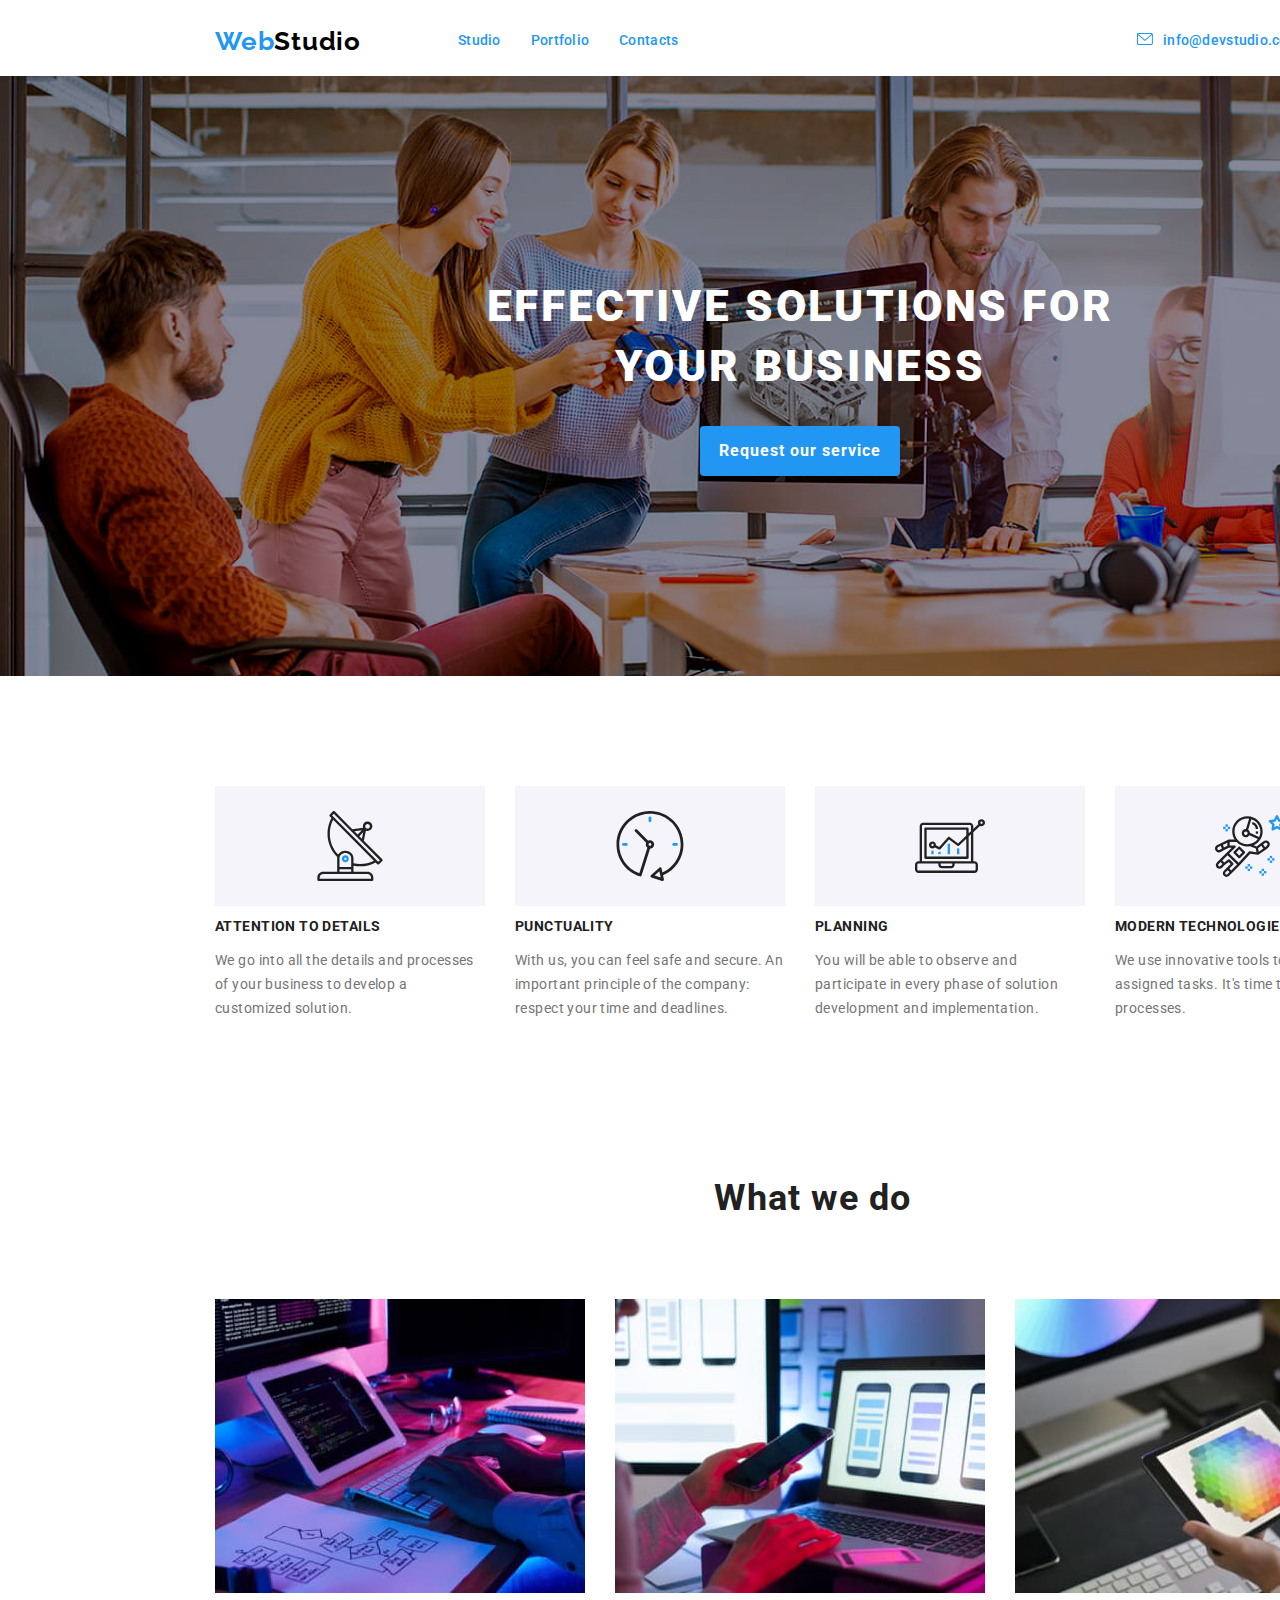
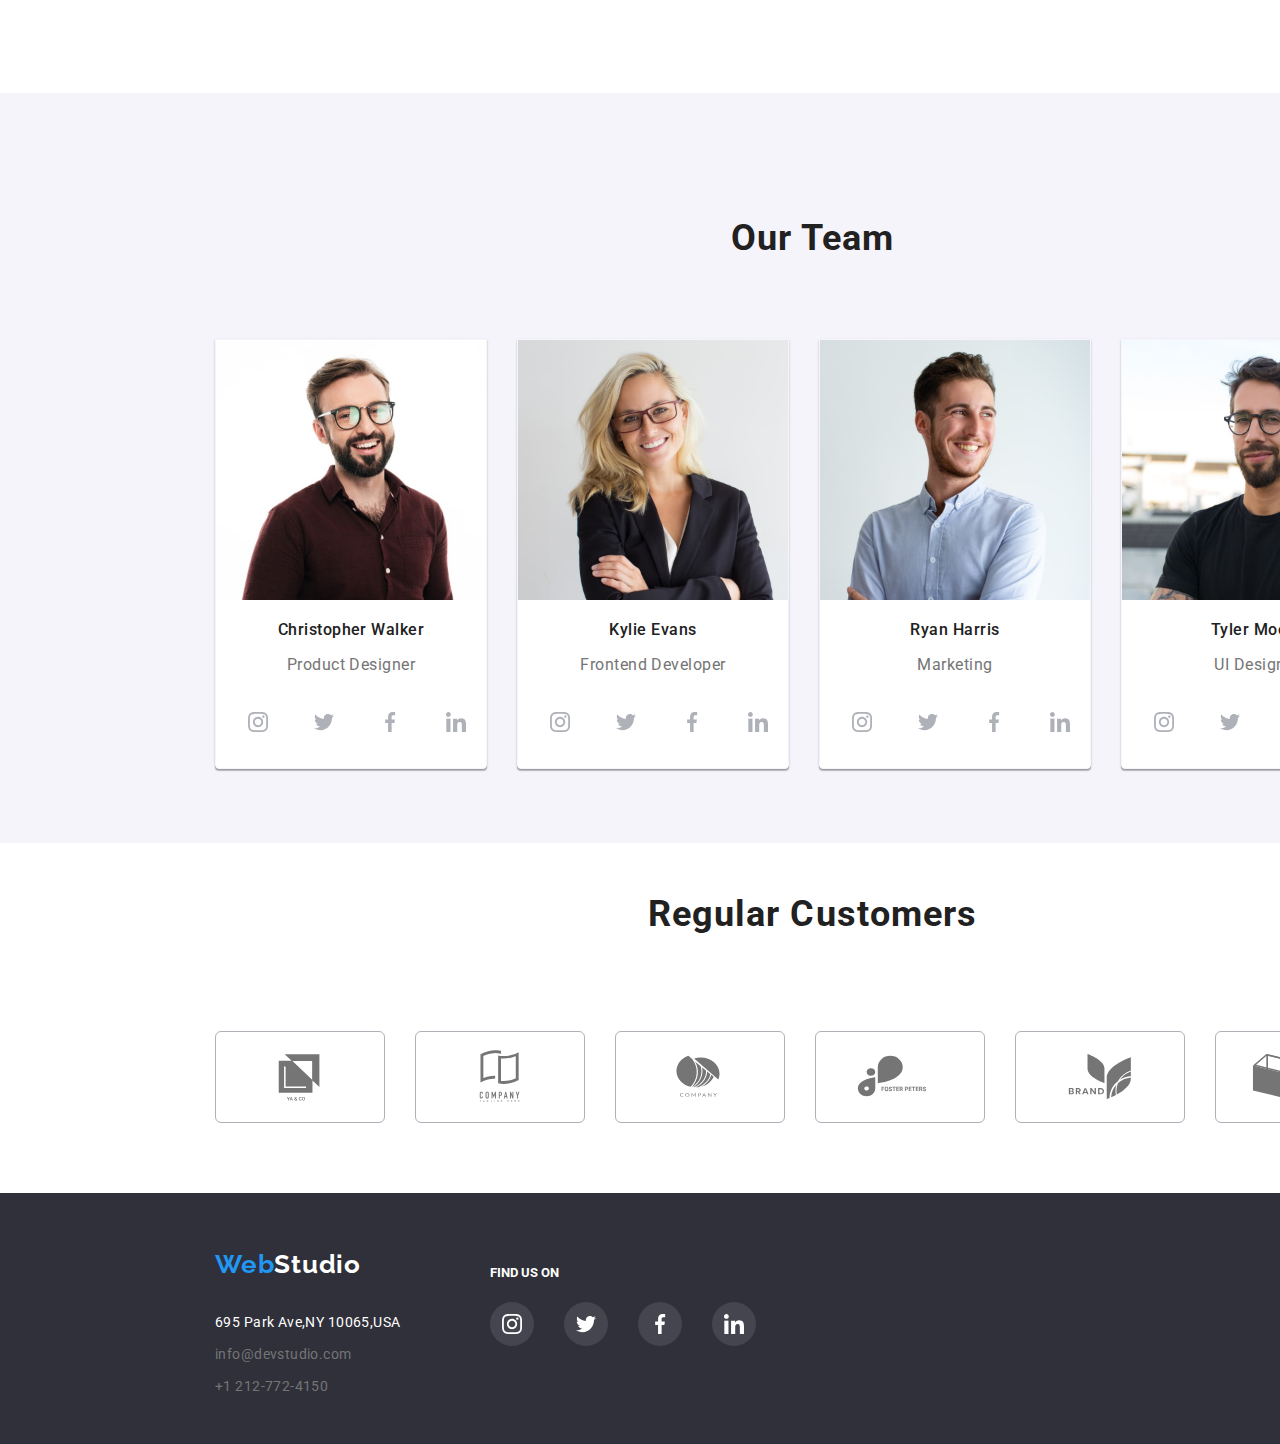
<file: index.html>
<!DOCTYPE html>
<html lang="en">
  <head>
    <meta charset="UTF-8" />
    <meta http-equiv="X-UA-Compatible" content="IE=edge" />
    <meta name="viewport" content="width=device-width, initial-scale=1.0" />
    <link rel="stylesheet" href="https://cdnjs.cloudflare.com/ajax/libs/modern-normalize/1.0.0/modern-normalize.min.css" />
    <link rel="preconnect" href="https://fonts.googleapis.com" />
    <link rel="preconnect" href="https://fonts.gstatic.com" crossorigin />
    <link href="https://fonts.googleapis.com/css2?family=Raleway:wght@700&family=Roboto:wght@400;500;700&display=swap" rel="stylesheet" />
    <link rel="stylesheet" href="./styles/styles.css" />
    <title>Main</title>
  </head>
  <body>
    <header class="header-size">
      <!--LOGO-->
      <p class="logo">
        <a href="https://rodalto.github.io/goit-markup-hw-04/index.html">Web<span style="color: #000000">Studio</span></a>
      </p>
      <nav>
        <ul id="menu">
          <li>
            <a class="nav-link" href="#">Studio</a>
          </li>
          <li>
            <a class="nav-link" href="https://rodalto.github.io/goit-markup-hw-04/portfolio.html">Portfolio</a>
          </li>
          <li>
            <a class="nav-link" href="#">Contacts</a>
          </li>
        </ul>
      </nav>
      <ul>
        <li class="tel-details">
          <ul class="contacts-flex">
            <li>
              <svg width="10" height="16">
                <use href="./images/icons.svg#icon-telephone"></use>
              </svg>
            </li>
            <li><a class="nav-link" href="tel:+1212-772-4150">+1 212-772-4150</a></li>
          </ul>
        </li>
        <li class="email-details">
          <ul class="contacts-flex">
            <li>
              <svg width="16" height="12">
                <use href="./images/icons.svg#icon-envelope-hover"></use>
              </svg>
            </li>
            <li><a class="nav-link" href="email:info@devstudio.com">info@devstudio.com</a></li>
          </ul>
        </li>
      </ul>
    </header>
    <main>
      <!--Hero Menu-->
      <div class="hero-main">
        <h1 class="hero-main-title">effective solutions for your business</h1>
        <div>
          <button class="hero-main-button">Request our service</button>
        </div>
      </div>
      <!--Company Details sections-->
      <section class="section">
        <ul class="company-details">
          <li>
            <div class="company-details-svg-item">
              <svg width="70" height="70">
                <use href="./images/icons.svg#icon-antenna-1"></use>
              </svg>
            </div>
            <h2 class="company-details-title">ATTENTION TO DETAILS</h2>
            <p class="company-details-content">We go into all the details and processes of your business to develop a customized solution.</p>
          </li>
          <li>
            <div class="company-details-svg-item">
              <svg width="70" height="70">
                <use href="./images/icons.svg#icon-clock-1"></use>
              </svg>
            </div>
            <h2 class="company-details-title">PUNCTUALITY</h2>
            <p class="company-details-content">With us, you can feel safe and secure. An important principle of the company: respect your time and deadlines.</p>
          </li>
          <li>
            <div class="company-details-svg-item">
              <svg width="70" height="70">
                <use href="./images/icons.svg#icon-diagram-1"></use>
              </svg>
            </div>
            <h2 class="company-details-title">PLANNING</h2>
            <p class="company-details-content">You will be able to observe and participate in every phase of solution development and implementation.</p>
          </li>
          <li>
            <div class="company-details-svg-item">
              <svg width="70" height="70">
                <use href="./images/icons.svg#icon-astronaut-1"></use>
              </svg>
            </div>
            <h2 class="company-details-title">MODERN TECHNOLOGIES</h2>
            <p class="company-details-content">We use innovative tools to solve assigned tasks. It's time to simplify work processes.</p>
          </li>
        </ul>
      </section>
      <section class="what-we-do-section-size">
        <h2 class="section-title">What we do</h2>
        <ul class="what-we-do-img">
          <div>
            <li>
              <img src="./images/what_we_do/box1.jpg" alt="box 1" width="370" />
            </li>
          </div>
          <li>
            <img src="./images/what_we_do/box2.jpg" alt="box 2" width="370" />
          </li>
          <li>
            <img src="./images/what_we_do/box3.jpg" alt="box 3" width="370" />
          </li>
        </ul>
      </section>
      <!--Our Team section-->
      <section class="our-team-section-size section">
        <h2 class="section-title">Our Team</h2>
        <ul class="our-team-style">
          <li class="our-team-item">
            <img src="./images/who_we_are/team-card-1.jpg" alt="team card 1" width="270" />
            <h3 class="our-team-img-heading">Christopher Walker</h3>
            <p class="our-team-img-subheading">Product Designer</p>
            <ul class="our-team-icons">
              <li class="our-team-icons-item">
                <a href="#" target="_blank">
                  <svg class="our-team-svg" width="20" height="20">
                    <use href="./images/icons.svg#icon-instagram-2"></use>
                  </svg>
                </a>
              </li>
              <li class="our-team-icons-item">
                <a href="#" target="_blank">
                  <svg class="our-team-svg" width="20" height="20">
                    <use href="./images/icons.svg#icon-twitter-1"></use>
                  </svg>
                </a>
              </li>
              <li class="our-team-icons-item">
                <a href="#" target="_blank">
                  <svg class="our-team-svg" width="20" height="20">
                    <use href="./images/icons.svg#icon-facebook-1"></use>
                  </svg>
                </a>
              </li>
              <li class="our-team-icons-item">
                <a href="#" target="_blank">
                  <svg class="our-team-svg" width="20" height="20">
                    <use href="./images/icons.svg#icon-linkedin-1"></use>
                  </svg>
                </a>
              </li>
            </ul>
          </li>
          <li class="our-team-item">
            <img src="./images/who_we_are/team-card-2.jpg" alt="team card 2" width="270" />
            <h3 class="our-team-img-heading">Kylie Evans</h3>
            <p class="our-team-img-subheading">Frontend Developer</p>
            <ul class="our-team-icons">
              <li class="our-team-icons-item">
                <a href="#" target="_blank">
                  <svg class="our-team-svg" width="20" height="20">
                    <use href="./images/icons.svg#icon-instagram-2"></use>
                  </svg>
                </a>
              </li>
              <li class="our-team-icons-item">
                <a href="#" target="_blank">
                  <svg class="our-team-svg" width="20" height="20">
                    <use href="./images/icons.svg#icon-twitter-1"></use>
                  </svg>
                </a>
              </li>
              <li class="our-team-icons-item">
                <a href="#" target="_blank">
                  <svg class="our-team-svg" width="20" height="20">
                    <use href="./images/icons.svg#icon-facebook-1"></use>
                  </svg>
                </a>
              </li>
              <li class="our-team-icons-item">
                <a href="#" target="_blank">
                  <svg class="our-team-svg" width="20" height="20">
                    <use href="./images/icons.svg#icon-linkedin-1"></use>
                  </svg>
                </a>
              </li>
            </ul>
          </li>
          <li class="our-team-item">
            <img src="./images/who_we_are/team-card-3.jpg" alt="team card 3" width="270" />
            <h3 class="our-team-img-heading">Ryan Harris</h3>
            <p class="our-team-img-subheading">Marketing</p>
            <ul class="our-team-icons">
              <li class="our-team-icons-item">
                <a href="#" target="_blank">
                  <svg class="our-team-svg" width="20" height="20">
                    <use href="./images/icons.svg#icon-instagram-2"></use>
                  </svg>
                </a>
              </li>
              <li class="our-team-icons-item">
                <a href="#" target="_blank">
                  <svg class="our-team-svg" width="20" height="20">
                    <use href="./images/icons.svg#icon-twitter-1"></use>
                  </svg>
                </a>
              </li>
              <li class="our-team-icons-item">
                <a href="#" target="_blank">
                  <svg class="our-team-svg" width="20" height="20">
                    <use href="./images/icons.svg#icon-facebook-1"></use>
                  </svg>
                </a>
              </li>
              <li class="our-team-icons-item">
                <a href="#" target="_blank">
                  <svg class="our-team-svg" width="20" height="20">
                    <use href="./images/icons.svg#icon-linkedin-1"></use>
                  </svg>
                </a>
              </li>
            </ul>
          </li>
          <li class="our-team-item">
            <img src="./images/who_we_are/team-card-4.jpg" alt="team card 4" width="270" />
            <h3 class="our-team-img-heading">Tyler Moore</h3>
            <p class="our-team-img-subheading">UI Designer</p>
            <ul class="our-team-icons">
              <li class="our-team-icons-item">
                <a href="#" target="_blank">
                  <svg class="our-team-svg" width="20" height="20">
                    <use href="./images/icons.svg#icon-instagram-2"></use>
                  </svg>
                </a>
              </li>
              <li class="our-team-icons-item">
                <a href="#" target="_blank">
                  <svg class="our-team-svg" width="20" height="20">
                    <use href="./images/icons.svg#icon-twitter-1"></use>
                  </svg>
                </a>
              </li>
              <li class="our-team-icons-item">
                <a href="#" target="_blank">
                  <svg class="our-team-svg" width="20" height="20">
                    <use href="./images/icons.svg#icon-facebook-1"></use>
                  </svg>
                </a>
              </li>
              <li class="our-team-icons-item">
                <a href="#" target="_blank">
                  <svg class="our-team-svg" width="20" height="20">
                    <use href="./images/icons.svg#icon-linkedin-1"></use>
                  </svg>
                </a>
              </li>
            </ul>
          </li>
        </ul>
      </section>
      <!--Regular customers section -->
      <section class="customers">
        <div>
          <h2 class="section-title">Regular Customers</h2>
          <ul class="customers-list">
            <li class="customers-item">
              <a href="#" target="_blank">
                <svg class="customers-svg" width="106" height="60">
                  <use href="./images/icons.svg#icon-Logo"></use>
                </svg>
              </a>
            </li>
            <li class="customers-item">
              <a href="#" target="_blank">
                <svg class="customers-svg" width="106" height="60">
                  <use href="./images/icons.svg#icon-Logo-1"></use>
                </svg>
              </a>
            </li>
            <li class="customers-item">
              <a href="#" target="_blank">
                <svg class="customers-svg" width="106" height="60">
                  <use href="./images/icons.svg#icon-Logo-2"></use>
                </svg>
              </a>
            </li>
            <li class="customers-item">
              <a href="#" target="_blank">
                <svg class="customers-svg" width="106" height="60">
                  <use href="./images/icons.svg#icon-Logo-3"></use>
                </svg>
              </a>
            </li>
            <li class="customers-item">
              <a href="#" target="_blank">
                <svg class="customers-svg" width="106" height="60">
                  <use href="./images/icons.svg#icon-Logo-4"></use>
                </svg>
              </a>
            </li>
            <li class="customers-item">
              <a href="#" target="_blank">
                <svg class="customers-svg" width="106" height="60">
                  <use href="./images/icons.svg#icon-Logo-5"></use>
                </svg>
              </a>
            </li>
          </ul>
        </div>
      </section>
    </main>
    <footer class="footer">
      <!--Adress Details-->
      <div class="footer-flex">
        <!--Logo Footer-->
        <div>
          <p class="logo">
            <a href="https://rodalto.github.io/goit-markup-hw-04/index.html">Web<span style="color: white">Studio</span></a>
          </p>
          <address>
            <ul class="adress-details">
              <li>
                <a href="https://goo.gl/maps/2BmG9XRKKXJ8z7YL6" target="_blank" rel="noopener noreferrer nofollow"> <span style="color: white">695 Park Ave,NY 10065,USA</span></a>
              </li>
              <li>
                <a href="mailto:info@devstudio.com"><span style="color: #757575">info@devstudio.com</span></a>
              </li>
              <li><a href="tel:+1212-772-4150">+1 212-772-4150</a></li>
            </ul>
          </address>
        </div>
        <div class="footer-icons-positions">
          <h5 class="media-icons-title">FIND US ON</h5>
          <ul class="media-icons">
            <li class="media-icons-item">
              <a href="#" target="_blank">
                <svg class="footer-icons" width="20" height="20">
                  <use href="./images/icons.svg#icon-instagram-2"></use>
                </svg>
              </a>
            </li>
            <li class="media-icons-item">
              <a href="#" target="_blank">
                <svg class="footer-icons" width="20" height="20">
                  <use href="./images/icons.svg#icon-twitter-1"></use>
                </svg>
              </a>
            </li>
            <li class="media-icons-item">
              <a href="#" target="_blank">
                <svg class="footer-icons" width="20" height="20">
                  <use href="./images/icons.svg#icon-facebook-1"></use>
                </svg>
              </a>
            </li>
            <li class="media-icons-item">
              <a href="#" target="_blank">
                <svg class="footer-icons" width="20" height="20">
                  <use href="./images/icons.svg#icon-linkedin-1"></use>
                </svg>
              </a>
            </li>
          </ul>
        </div>
      </div>
    </footer>
  </body>
</html>
</file>
<file: styles/styles.css>
.container {
  width: 1200px;
  margin: 0 auto;
}

.section {
  padding-top: 94px;
  padding-bottom: 94px;
}

body {
  font-family: "Roboto";
}

/* Global titles style*/
.section-title {
  width: 1170px;
  padding-left: 455px;
  padding-bottom: 50px;
  top: 969px;
  font-family: "Roboto";
  font-style: normal;
  font-weight: 700;
  font-size: 36px;
  line-height: 42px;
  text-align: center;
  letter-spacing: 0.03em;
  color: #212121;
}

/*Header section*/

.header-size {
  width: 1200px;
  height: 50px;
}

a {
  text-decoration: none;
  color: #2196f3;
}

a:hover {
  color: black;
}

ul {
  list-style: none;
}

.logo {
  width: 145px;
  height: 31px;
  padding-left: 215px;
  font-family: "Raleway";
  font-style: normal;
  font-weight: 700;
  font-size: 26px;
  line-height: 31px;
  letter-spacing: 0.03em;
  color: #2196f3;
  text-decoration: none;
}

#menu {
  position: absolute;
  width: 42px;
  height: 16px;
  left: 453px;
  top: 32px;
  display: flex;
  justify-content: space-between;
  margin: 0 -50px;
  font-family: "Roboto";
  font-style: normal;
  font-weight: 500;
  font-size: 14px;
  line-height: 16px;
  letter-spacing: 0.02em;
  color: #212121;
}

#menu a {
  width: calc(100% / 3 - 30px);
  margin: 0 15px;
  text-align: center;
}

.email-details {
  position: absolute;
  width: 135px;
  height: 16px;
  left: 1097px;
  top: 32px;
  font-family: "Roboto";
  font-style: normal;
  font-weight: 500;
  font-size: 14px;
  line-height: 16px;
  letter-spacing: 0.02em;
  color: #2196f3;
}

a[href^="mailto:info@devstudio.com"] {
  color: #2196f3;
}

.tel-details {
  position: absolute;
  width: 213px;
  height: 16px;
  left: 1272px;
  top: 32px;
  font-family: "Roboto";
  font-style: normal;
  font-weight: 500;
  font-size: 14px;
  line-height: 16px;
  letter-spacing: 0.02em;
}

.contacts-flex {
  display: flex;
  gap: 10px;
}

a[href^="tel:+1212-772-4150"] {
  color: #757575;
}

.contact-icons {
  display: inline-block;
  vertical-align: middle;
  padding: 0 10px 0 0;
}

/*Hero main section */

.hero-main {
  width: 1600px;
  height: 600px;
  left: 0px;
  top: 80px;
  background: #2f303a;
  background: linear-gradient(right, red, blue);
  background-image: url(../images/Img.jpg);
}

.hero-main-title {
  position: absolute;
  width: 696px;
  height: 120px;
  left: 452px;
  margin-top: 200px;
  font-family: "Roboto";
  font-style: normal;
  font-weight: 900;
  font-size: 44px;
  line-height: 60px;
  text-align: center;
  align-items: center;
  text-align: center;
  letter-spacing: 0.06em;
  text-transform: uppercase;
  color: #fff;
}

button {
  border: none;
}

.hero-main-button {
  position: absolute;
  width: 200px;
  height: 50px;
  left: 700px;
  margin-top: 350px;
  color: #fff;
  background: #2196f3;
  box-shadow: 0px 4px 4px rgba(0, 0, 0, 0.15);
  border-radius: 4px;
  font-family: "Roboto";
  font-style: normal;
  font-weight: 700;
  font-size: 15x;
  align-items: center;
  text-align: center;
  letter-spacing: 0.06em;
}

.hero-main-button:hover {
  background: #188ce8;
}

/*Company Details section*/

.company-details {
  width: 1650px;
  height: 251px;
  padding-left: 215px;
  padding-top: -350px;
  display: flex;
  gap: 30px;
}

.company-details-svg-item {
  background: #f5f4fa;
  width: 270px;
  height: 120px;
  text-align: center;
  padding-top: 25px;
}

.company-details-title {
  font-family: "Roboto";
  font-style: normal;
  font-weight: 700;
  font-size: 14px;
  line-height: 16px;
  letter-spacing: 0.03em;
  text-transform: uppercase;
  color: #212121;
}

.company-details-content {
  font-family: "Roboto";
  font-style: normal;
  font-weight: 400;
  font-size: 14px;
  line-height: 24px;
  letter-spacing: 0.03em;
  color: #757575;
  width: 270px;
}

/* what-we-do-section */

.what-we-do-section-size {
  width: 1170px;
  height: 516px;
  left: 215px;
  top: 969px;
}

.what-we-do-img {
  display: flex;
  gap: 30px;
  width: 370px;
  height: 294px;
  padding-left: 215px;
}

.our-team-section-size {
  width: 1600px;
  height: 750px;
  background: #f5f4fa;
}

.our-team-style {
  display: flex;
  gap: 30px;
  padding-left: 215px;
  height: 430px;
  left: 215px;
  padding-top: auto;
}

.our-team-item {
  background-color: white;
  border-style: solid;
  border-width: 1px;
  border-color: #f5f4fa;
  box-shadow: 0px 1px 3px rgba(0, 0, 0, 0.12), 0px 1px 1px rgba(0, 0, 0, 0.14), 0px 2px 1px rgba(0, 0, 0, 0.2);
  border-radius: 0px 0px 4px 4px;
}

.our-team-img-heading {
  font-family: "Roboto";
  font-style: normal;
  font-weight: 500;
  font-size: 16px;
  line-height: 19px;
  text-align: center;
  letter-spacing: 0.03em;
  color: #212121;
}

.our-team-img-subheading {
  font-family: "Roboto";
  font-style: normal;
  font-weight: 400;
  font-size: 16px;
  line-height: 19px;
  text-align: center;
  letter-spacing: 0.03em;
  color: #757575;
}

.our-team-icons {
  padding-top: 10px;
  padding-left: 20px;
  display: flex;
  gap: 22px;
}

.our-team-icons-item {
  width: 44px;
  height: 44px;
  text-align: center;
  padding-top: 12px;
}

.our-team-svg {
  fill: #afb1b8;
}

.our-team-svg:hover {
  fill: #fff;
}

.our-team-icons-item:hover {
  background-color: #188ce8;
  border-radius: 100%;
}

/*Customers section*/

.customers {
  margin: 50px 0 50px 0;
  height: 250px;
}

.customers-list {
  display: flex;
  padding-left: 215px;
  gap: 30px;
  position: absolute;
}

.customers-item {
  width: 170px;
  height: 92px;
  border: solid 1px #afb1b8;
  border-radius: 6px;
  text-align: center;
  padding-top: 15px;
}

.customers-svg {
  fill: #757575;
}

.customers-svg:hover {
  fill: #188ce8;
}

/* Portfolio Page */

.portfolio-section-size {
  width: 1570px;
  height: 1800px;
  padding-left: 90px;
}

.portfolio-button-style {
  font-family: "Roboto";
  font-style: normal;
  font-weight: 500;
  font-size: 16px;
  line-height: 26px;
  text-align: center;
  letter-spacing: 0.03em;
  color: #212121;
  background: #f5f4fa;
  border-radius: 4px;
  justify-content: space-between;
  margin: 8px;
}

.portfolio-buttons-position {
  padding-left: 610px;
  padding-bottom: 56px;
  display: flex;
}

.portfolio-button-style:hover {
  color: white;
  background: #2196f3;
}

.portfolio-img-item {
  border-style: solid;
  border-width: 1px;
  border-color: #f5f4fa;
  margin-bottom: 55px;
}

.portfolio-img-item:hover {
  box-shadow: 0px 1px 1px rgba(0, 0, 0, 0.12), 0px 4px 4px rgba(0, 0, 0, 0.06), 1px 4px 6px rgba(0, 0, 0, 0.16);
}

.portfolio-img {
  display: flex;
  justify-content: space-between;
  flex-direction: row;
  flex-wrap: wrap;
}

.portfolio-img-heading {
  font-family: "Roboto";
  font-style: normal;
  font-weight: 700;
  font-size: 18px;
  line-height: 36px;
  letter-spacing: 0.06em;
  color: #212121;
  padding-left: 10px;
}

.portfolio-img-subheading {
  font-family: "Roboto";
  font-style: normal;
  font-weight: 400;
  font-size: 16px;
  line-height: 30px;
  letter-spacing: 0.03em;
  color: #757575;
  padding-left: 10px;
}

/* Footer Section*/

.footer {
  padding-top: 30px;
  width: 1600px;
  height: 251px;
  background: #2f303a;
}

.adress-details {
  width: 450px;
  height: 31px;
  padding-left: 215px;
  top: 80px;
  font-family: "Roboto";
  font-style: normal;
  font-weight: 400;
  font-size: 14px;
  line-height: 32px;
  letter-spacing: 0.03em;
}

.footer-flex {
  display: flex;
  height: 210px;
}

.footer-icons-positions {
  padding-top: 20px;
}

.media-icons-title {
  color: white;
  padding-left: 40px;
}

.media-icons {
  display: flex;
  gap: 30px;
}

.media-icons-item {
  background: rgba(255, 255, 255, 0.1);
  width: 44px;
  height: 44px;
  text-align: center;
  padding-top: 12px;
  border-radius: 100%;
}

.footer-icons {
  fill: white;
}

.media-icons-item:hover {
  background: #188ce8;
}
</file>
